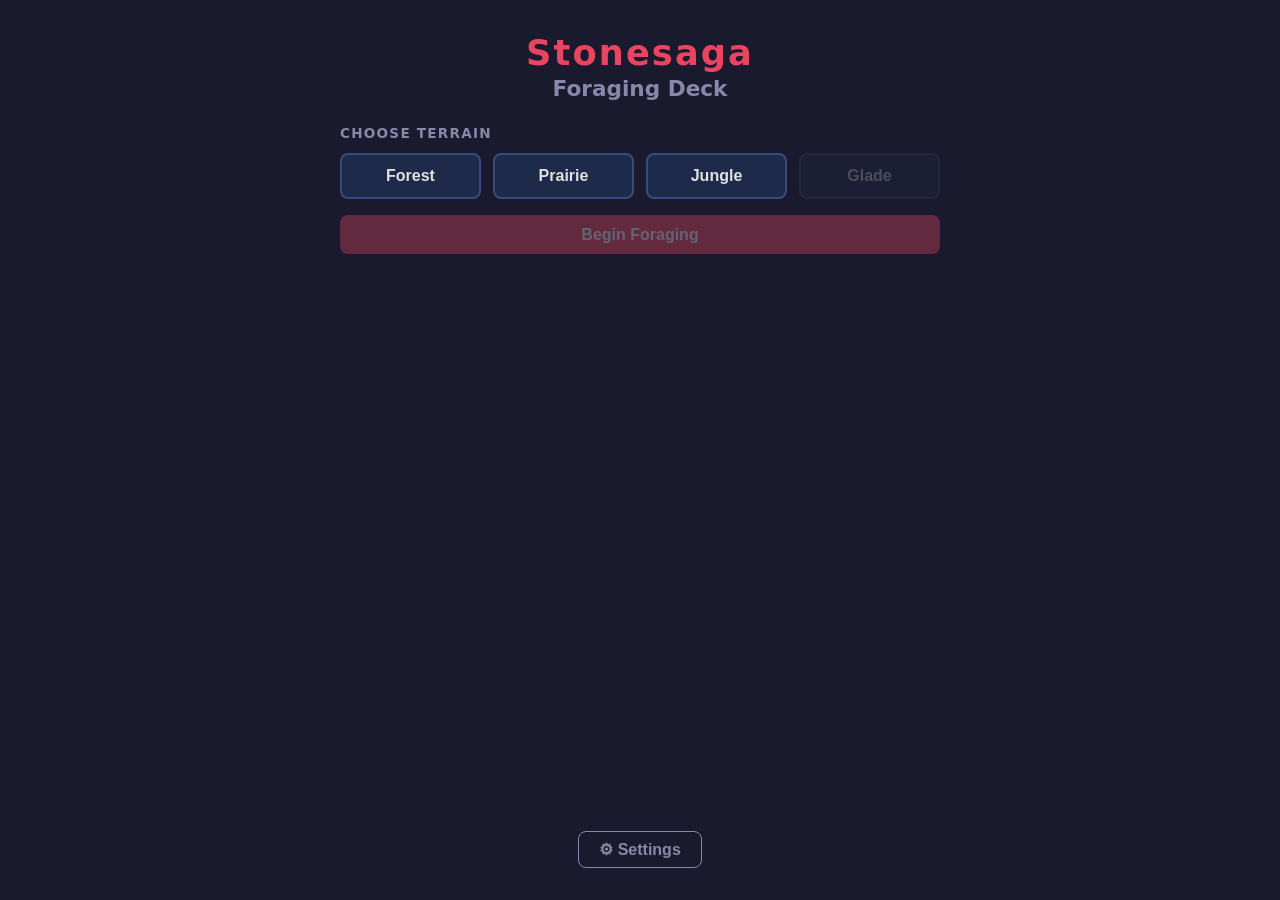
<file: index.html>
<!doctype html>
<html lang="en">
<head>
  <meta charset="utf-8">
  <meta name="viewport" content="width=device-width, initial-scale=1">
  <title>Stonesaga</title>
  <meta http-equiv="refresh" content="0; url=./Foraging/">
  <link rel="canonical" href="./Foraging/">
  <script>
    window.location.replace('./Foraging/');
  </script>
</head>
<body>
  <p>Redirecting to Stonesaga Foraging...</p>
  <p><a href="./Foraging/">Continue to the app</a></p>
</body>
</html>
</file>
<file: Foraging/style.css>
/* ===== RESET & BASE ===== */
*, *::before, *::after { box-sizing: border-box; margin: 0; padding: 0; }

:root {
  --clr-bg: #1a1a2e;
  --clr-surface: #16213e;
  --clr-text: #e0e0e0;
  --clr-text-muted: #8888a8;
  --clr-accent: #e94560;
  --clr-card-bg: #1e2a4a;
  --clr-card-border: #3a4a7a;

  /* Terrain overrides */
  --terrain-bg: #1a1a2e;
  --terrain-accent: #e94560;
  --terrain-btn-hover: #c03050;
  --terrain-card-border: #3a4a7a;
  --terrain-badge-bg: #1e2a4a;
}

/* ===== TERRAIN THEMES ===== */
body.terrain-forest {
  --terrain-bg: #121e12;
  --terrain-accent: #4caf50;
  --terrain-btn-hover: #388e3c;
  --terrain-card-border: #3a7a3a;
  --terrain-badge-bg: #1a3a1a;
}
body.terrain-prairie {
  --terrain-bg: #221e06;
  --terrain-accent: #f5c518;
  --terrain-btn-hover: #c9a114;
  --terrain-card-border: #806010;
  --terrain-badge-bg: #3a3010;
}
body.terrain-glade {
  --terrain-bg: #06181e;
  --terrain-accent: #26c6da;
  --terrain-btn-hover: #1aacba;
  --terrain-card-border: #18708a;
  --terrain-badge-bg: #082830;
}
body.terrain-jungle {
  --terrain-bg: #0f1a0e;
  --terrain-accent: #7fcf5f;
  --terrain-btn-hover: #5cab40;
  --terrain-card-border: #4c7f39;
  --terrain-badge-bg: #1a3115;
}

body {
  font-family: 'Segoe UI', system-ui, sans-serif;
  background: var(--terrain-bg);
  color: var(--clr-text);
  min-height: 100dvh;
  display: flex;
  align-items: stretch;
  justify-content: center;
  transition: background 0.4s;
}

/* ===== SCREENS ===== */
.screen {
  display: flex;
  flex-direction: column;
  gap: 1.5rem;
  width: 100%;
  max-width: 640px;
  padding: 2rem 1.25rem;
}
.screen.hidden { display: none; }

/* ===== HEADINGS ===== */
header { text-align: center; }

h1 {
  font-size: 2.2rem;
  font-weight: 800;
  letter-spacing: 0.06em;
  color: var(--terrain-accent);
  transition: color 0.4s;
}
h2 {
  font-size: 1.35rem;
  font-weight: 600;
  color: var(--clr-text-muted);
  margin-top: 0.2rem;
}
h3 {
  font-size: 0.85rem;
  font-weight: 700;
  color: var(--clr-text-muted);
  text-transform: uppercase;
  letter-spacing: 0.09em;
  margin-bottom: 0.75rem;
}

/* ===== BUTTONS ===== */
.btn {
  display: inline-flex;
  align-items: center;
  justify-content: center;
  gap: 0.4rem;
  padding: 0.65rem 1.5rem;
  border-radius: 0.5rem;
  border: none;
  font-size: 1rem;
  font-weight: 600;
  cursor: pointer;
  transition: background 0.15s, opacity 0.15s, transform 0.1s;
}
.btn:active { transform: scale(0.97); }
.btn:disabled { opacity: 0.35; cursor: not-allowed; transform: none; }

.btn-primary {
  background: var(--terrain-accent);
  color: #000;
  width: 100%;
  transition: background 0.3s, color 0.3s;
}
.btn-primary:not(:disabled):hover { background: var(--terrain-btn-hover); color: #fff; }
.btn-primary:disabled { color: #eee; }

.btn-danger { background: #b03020; color: #fff; width: 100%; }
.btn-danger:not(:disabled):hover { background: #8c2010; }

.btn-ghost {
  background: transparent;
  color: var(--clr-text-muted);
  border: 1px solid currentColor;
  padding: 0.5rem 1.25rem;
}
.btn-ghost:hover { color: var(--clr-text); border-color: var(--clr-text); }

/* ===== TERRAIN PICKER ===== */
.terrain-picker {
  display: flex;
  gap: 0.75rem;
  flex-wrap: wrap;
  justify-content: center;
  margin-bottom: 1rem;
}

.btn-terrain {
  flex: 1 1 7rem;
  padding: 0.75rem 1rem;
  background: var(--clr-card-bg);
  border: 2px solid var(--clr-card-border);
  color: var(--clr-text);
  border-radius: 0.5rem;
  font-size: 1rem;
  font-weight: 600;
  cursor: pointer;
  transition: border-color 0.15s, background 0.15s, transform 0.1s;
}
.btn-terrain:active { transform: scale(0.97); }
.btn-terrain.selected {
  border-color: var(--terrain-accent);
  background: rgba(255,255,255,0.06);
  color: var(--terrain-accent);
}
.btn-terrain:disabled { opacity: 0.25; cursor: not-allowed; }

/* ===== RESUME BANNER ===== */
.resume-banner {
  background: var(--terrain-badge-bg);
  border: 1px solid var(--terrain-card-border);
  border-radius: 0.75rem;
  padding: 1.1rem 1.25rem;
  text-align: center;
  transition: background 0.3s, border-color 0.3s;
}
.resume-banner p { margin-bottom: 0.75rem; }
.resume-actions { display: flex; gap: 0.75rem; }
.resume-actions .btn { flex: 1; }

/* ===== DECK INFO ===== */
.deck-info {
  font-size: 0.9rem;
  color: var(--clr-text-muted);
  margin-top: 0.3rem;
}

/* ===== DRAW ZONE ===== */
.draw-zone {
  display: flex;
  flex-direction: column;
  align-items: center;
  gap: 1rem;
  min-height: 12rem;
}

.draw-label {
  font-size: 0.85rem;
  text-transform: uppercase;
  letter-spacing: 0.08em;
  color: var(--clr-text-muted);
  width: 100%;
  text-align: center;
}

.draw-hint {
  width: 100%;
  max-width: 36rem;
  text-align: center;
  color: var(--clr-text-muted);
  font-size: 0.92rem;
  line-height: 1.45;
}

.draw-cards {
  display: flex;
  gap: 1rem;
  justify-content: center;
  align-items: flex-start;
  flex-wrap: wrap;
  width: 100%;
}

/* Card */
.card-stack {
  width: 155px;
  display: flex;
  flex-direction: column;
  align-items: stretch;
  gap: 0.45rem;
}

.card {
  background: var(--clr-card-bg);
  border: 2px solid var(--clr-card-border);
  border-radius: 0.75rem;
  width: 100%;
  height: 390px;
  display: flex;
  flex-direction: column;
  align-items: center;
  overflow: hidden;
  transition: border-color 0.2s;
  position: relative;
}
.draw-zone.single-draw .card {
  border-color: var(--terrain-accent);
}

.card-blocked {
  opacity: 0.72;
}

.card-zones {
  width: 100%;
  flex: 1;
  display: flex;
  flex-direction: column;
}

.card-zone {
  width: 100%;
  flex: 1;
  background: linear-gradient(135deg, #161e36 0%, #0a1228 100%);
  display: flex;
  align-items: center;
  justify-content: center;
  position: relative;
}

.card-zone + .card-zone {
  border-top: 1px solid rgba(58, 74, 122, 0.7);
}

.card-zone-icon {
  font-size: 2.75rem;
  opacity: 0.18;
  -webkit-user-select: none;
  user-select: none;
}

.card-zone-has-predator {
  box-shadow: inset 0 0 0 2px rgba(246, 217, 141, 0.25);
}

.card-predator-marker {
  position: absolute;
  top: 0.4rem;
  left: 0.5rem;
  right: 0.5rem;
  text-align: center;
  color: #f6d98d;
  font-size: 0.72rem;
  font-weight: 700;
  letter-spacing: 0.05em;
  text-transform: uppercase;
}

.card-code {
  font-size: 1.1rem;
  font-weight: 700;
  padding: 0.5rem 0.5rem 0.4rem;
  letter-spacing: 0.07em;
  color: var(--terrain-accent);
  transition: color 0.3s;
}

.card-helper-text {
  min-height: 2.6rem;
  padding: 0 0.35rem;
  color: var(--clr-text-muted);
  font-size: 0.78rem;
  line-height: 1.35;
  text-align: center;
}

.card-select-btn {
  width: 100%;
  padding: 0.5rem;
  background: var(--terrain-accent);
  color: #000;
  border: none;
  font-size: 0.9rem;
  font-weight: 700;
  cursor: pointer;
  transition: background 0.15s, color 0.15s;
  letter-spacing: 0.04em;
}
.card-select-btn:hover {
  background: var(--terrain-btn-hover);
  color: #fff;
}
.card-select-btn:disabled {
  background: #44475a;
  color: #c7c8d4;
  cursor: not-allowed;
}

/* Between-draws state */
.draw-next-wrap {
  display: flex;
  flex-direction: column;
  align-items: center;
  gap: 0.75rem;
  width: 100%;
}
.draw-next-wrap .btn-primary { max-width: 200px; }

/* End-of-session message */
.end-message {
  text-align: center;
  padding: 1.5rem;
  background: var(--clr-card-bg);
  border-radius: 0.75rem;
  border: 1px solid var(--clr-card-border);
  width: 100%;
  display: flex;
  flex-direction: column;
  align-items: center;
  gap: 0.5rem;
}
.end-message h3 {
  font-size: 1.1rem;
  color: var(--terrain-accent);
  text-transform: none;
  letter-spacing: normal;
  margin-bottom: 0;
}
.end-message p { color: var(--clr-text-muted); }
.end-message .btn { margin-top: 0.75rem; width: auto; }

/* ===== PLAYED SECTION ===== */
.played-section { flex: 1; }

.played-list {
  display: flex;
  flex-wrap: wrap;
  gap: 0.5rem;
}
.played-list em { color: var(--clr-text-muted); font-style: normal; }

.played-badge {
  background: var(--terrain-badge-bg);
  border: 1px solid var(--terrain-card-border);
  color: var(--terrain-accent);
  border-radius: 0.375rem;
  padding: 0.2rem 0.65rem;
  font-size: 0.9rem;
  font-weight: 700;
  letter-spacing: 0.06em;
  transition: background 0.3s, border-color 0.3s, color 0.3s;
}

.played-badge-predator {
  color: #f6d98d;
  border-color: #b1892f;
}

/* ===== SETTINGS ===== */
.settings-note {
  color: var(--clr-text-muted);
  text-align: center;
  font-size: 0.92rem;
}

.settings-group {
  background: var(--clr-card-bg);
  border-radius: 0.75rem;
  padding: 1.25rem;
  border: 1px solid var(--clr-card-border);
}

.card-toggle-groups {
  display: grid;
  gap: 1rem;
}

.settings-subgroup {
  background: rgba(255, 255, 255, 0.03);
  border: 1px solid rgba(255, 255, 255, 0.08);
  border-radius: 0.75rem;
  padding: 1rem;
}

.settings-subgroup h4 {
  font-size: 0.95rem;
  margin-bottom: 0.25rem;
  color: var(--clr-text);
}

.settings-subgroup-note {
  color: var(--clr-text-muted);
  font-size: 0.8rem;
  margin-bottom: 0.75rem;
}

.toggle-row {
  display: flex;
  align-items: center;
  gap: 1rem;
  padding: 0.8rem 0;
  cursor: pointer;
  border-bottom: 1px solid rgba(255,255,255,0.05);
}
.toggle-row:last-child { border-bottom: none; }

.toggle-label {
  flex: 1;
  display: flex;
  flex-direction: column;
  gap: 0.2rem;
}
.toggle-label strong { font-size: 0.95rem; }
.toggle-label small { color: var(--clr-text-muted); font-size: 0.78rem; }

.toggle-row input[type="checkbox"] {
  position: absolute;
  opacity: 0;
  width: 0;
  height: 0;
}

.toggle-track {
  width: 46px;
  height: 26px;
  background: #383848;
  border-radius: 13px;
  flex-shrink: 0;
  position: relative;
  transition: background 0.2s;
}
.toggle-row input:checked ~ .toggle-track { background: var(--clr-accent); }

.toggle-thumb {
  position: absolute;
  top: 4px;
  left: 4px;
  width: 18px;
  height: 18px;
  background: #fff;
  border-radius: 50%;
  transition: left 0.2s;
  box-shadow: 0 1px 3px rgba(0,0,0,0.4);
}
.toggle-row input:checked ~ .toggle-track .toggle-thumb { left: 24px; }

/* ===== FOOTER ===== */
footer {
  display: flex;
  justify-content: center;
  gap: 1rem;
  padding-top: 0.5rem;
  margin-top: auto;
}

/* ===== UTILITY ===== */
.hidden { display: none !important; }

/* ===== RESPONSIVE ===== */
@media (min-width: 720px) {
  .card-toggle-groups {
    grid-template-columns: repeat(2, minmax(0, 1fr));
  }
}

@media (max-width: 400px) {
  h1 { font-size: 1.8rem; }
  .card { width: 132px; }
  .card-art-icon { font-size: 2.2rem; }
}
</file>
